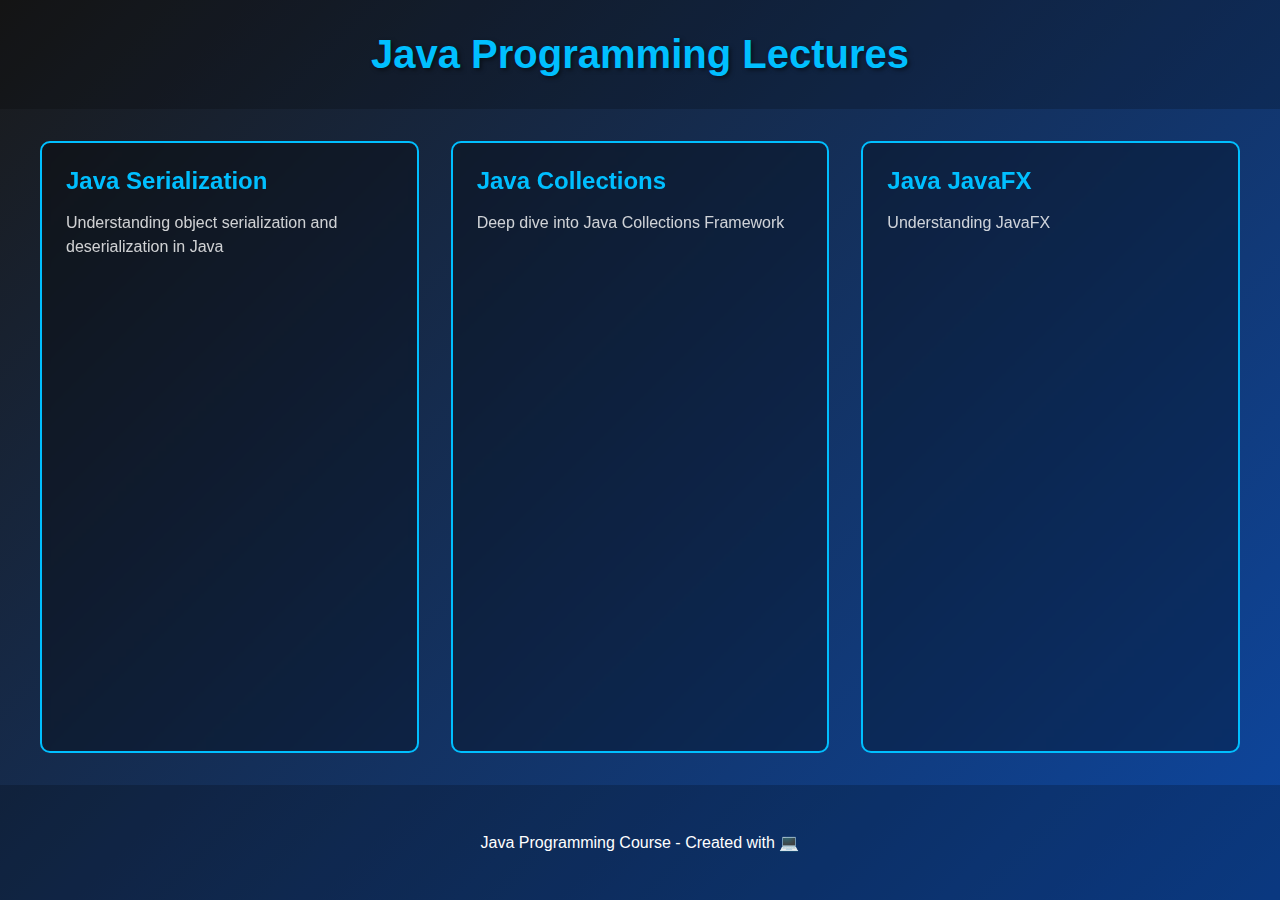
<file: index.html>
<!DOCTYPE html>
<html>

<head>
    <meta charset="utf-8">
    <meta name="viewport" content="width=device-width, initial-scale=1.0">
    <title>Java Programming Lectures</title>
    <link rel="stylesheet" href="./assets/css/main.css">
</head>

<body class="home-page">
    <header>
        <h1>Java Programming Lectures</h1>
    </header>

    <main class="lecture-grid">
        <a href="viewer.html?lecture=serialization" class="lecture-card">
            <h2>Java Serialization</h2>
            <p>Understanding object serialization and deserialization in Java</p>
        </a>
        <a href="viewer.html?lecture=collections" class="lecture-card">
            <h2>Java Collections</h2>
            <p>Deep dive into Java Collections Framework</p>
        </a>
        <a href="viewer.html?lecture=javafx" class="lecture-card">
            <h2>Java JavaFX</h2>
            <p>Understanding JavaFX</p>
        </a>
        <!-- Add more lecture cards as you create them -->
    </main>

    <footer>
        <p>Java Programming Course - Created with 💻</p>
    </footer>
</body>

</html>
</file>
<file: assets/css/main.css>
/* Main site styles */
body.home-page {
    font-family: 'Segoe UI', Tahoma, Geneva, Verdana, sans-serif;
    margin: 0;
    padding: 0;
    min-height: 100vh;
    background: linear-gradient(135deg, #1a1a1a 0%, #0d47a1 100%);
    color: white;
    display: flex;              /* Added for better footer positioning */
    flex-direction: column;
}

header {
    text-align: center;
    padding: 2rem;
    background: rgba(0,0,0,0.2);
}

header h1 {
    font-size: 2.5em;
    color: #00bfff;
    margin: 0;
    text-shadow: 2px 2px 4px rgba(0,0,0,0.5);  /* Added for consistency */
}

main {
    flex: 1;                    /* Added for better footer positioning */
}

.lecture-grid {
    display: grid;
    grid-template-columns: repeat(auto-fit, minmax(300px, 1fr));
    gap: 2rem;
    padding: 2rem;
    max-width: 1200px;
    margin: 0 auto;
}

.lecture-card {
    background: rgba(0,0,0,0.3);
    border: 2px solid #00bfff;
    border-radius: 10px;
    padding: 1.5rem;
    text-decoration: none;
    color: white;
    transition: transform 0.3s ease, box-shadow 0.3s ease;
    backdrop-filter: blur(5px);  /* Added for depth */
}

.lecture-card:hover {
    transform: translateY(-5px);
    box-shadow: 0 5px 15px rgba(0,191,255,0.3);
    background: rgba(0,0,0,0.4);
}

.lecture-card h2 {
    color: #00bfff;
    margin: 0 0 1rem 0;
    font-size: 1.5em;          /* Added specific size */
}

.lecture-card p {
    margin: 0;
    opacity: 0.8;
    line-height: 1.5;         /* Added for readability */
}

footer {
    text-align: center;
    padding: 2rem;
    background: rgba(0,0,0,0.2);
    margin-top: auto;         /* Keeps footer at bottom */
}

/* Responsive design */
@media screen and (max-width: 768px) {
    header h1 {
        font-size: 2em;
    }

    .lecture-grid {
        padding: 1rem;
        gap: 1rem;
    }
}
</file>
